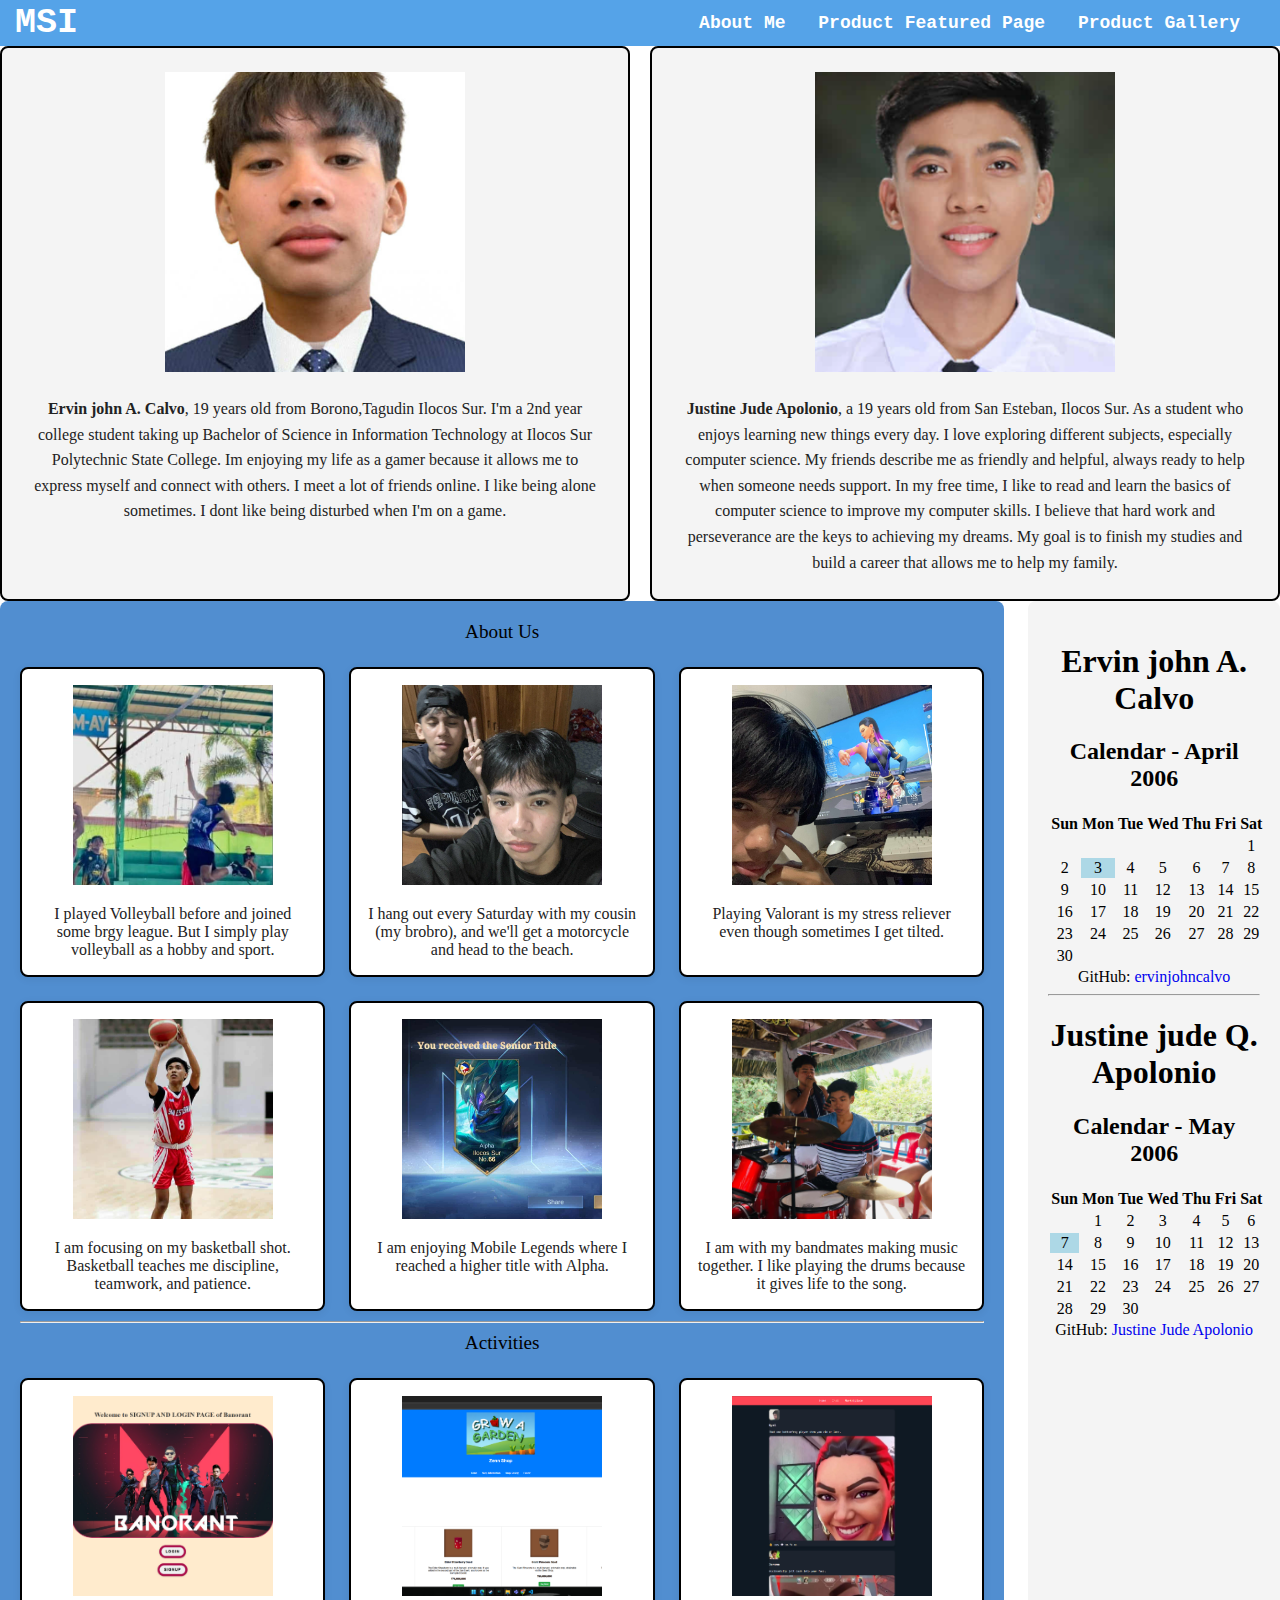
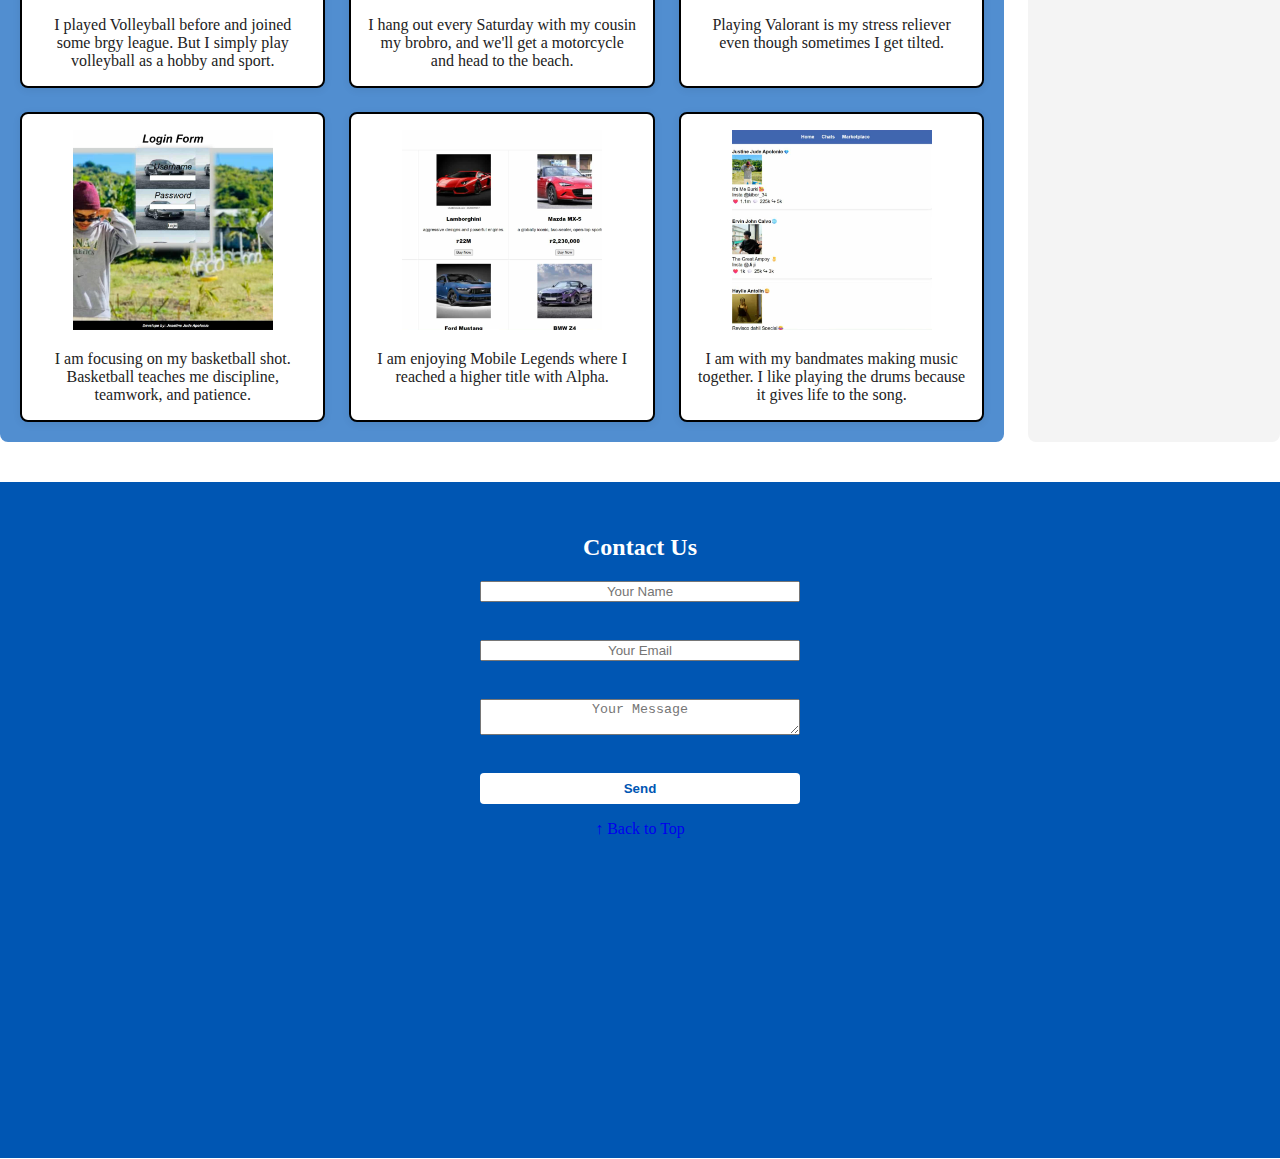
<file: index.html>
<!DOCTYPE html>
<html lang="en">
  <head>
    <meta charset="UTF-8" />
    <meta name="viewport" content="width=device-width, initial-scale=1.0" />
    <link rel="stylesheet" href="css/styles1.css" />
    <link rel="shortcut icon" href="img/fav.png" />
    <script></script>
    <title>Msi</title>
  </head>
  <body>
    <nav class="navbar">
      <div class="navdiv">
        <div class="logo"><a href="#">MSI </a></div>
        <ul>
          <li><a href="index.html">About Me</a></li>
          <li><a href="product_featured.html">Product Featured Page</a></li>
          <li><a href="product_gallery.html">Product Gallery</a></li>
        </ul>
      </div>
      <!--Self Introduction with Portrait-->
    </nav>
    <header class="heroheader">
      <div class="calvo-header">
        <img src="img/calvo.png" alt="calvo" />
        <div class="Aboutme">
          <b>Ervin john A. Calvo</b>, 19 years old from Borono,Tagudin Ilocos
          Sur. I'm a 2nd year college student taking up Bachelor of Science in
          Information Technology at Ilocos Sur Polytechnic State College. Im
          enjoying my life as a gamer because it allows me to express myself and
          connect with others. I meet a lot of friends online. I like being
          alone sometimes. I dont like being disturbed when I'm on a game.
        </div>
      </div>
      <div class="apolonio-header">
        <img src="img/apolonio.png" alt="apolonio" />
        <div class="Aboutme">
          <b>Justine Jude Apolonio</b>, a 19 years old from San Esteban, Ilocos
          Sur. As a student who enjoys learning new things every day. I love
          exploring different subjects, especially computer science. My friends
          describe me as friendly and helpful, always ready to help when someone
          needs support. In my free time, I like to read and learn the basics of
          computer science to improve my computer skills. I believe that hard
          work and perseverance are the keys to achieving my dreams. My goal is
          to finish my studies and build a career that allows me to help my
          family.
        </div>
      </div>
    </header>
    <div class="content">
      <main>
        <div class="Section1">About Us</div>
        <div class="hobbies">
          <div class="hobby-item">
            <img src="img/vball.png" alt="vball" />
            <div class="hobbies-description">
              I played Volleyball before and joined some brgy league. But I
              simply play volleyball as a hobby and sport.
            </div>
          </div>
          <div class="hobby-item">
            <img src="img/brobro.png" alt="brobro" />
            <div class="hobbies-description">
              I hang out every Saturday with my cousin (my brobro), and we'll
              get a motorcycle and head to the beach.
            </div>
          </div>
          <div class="hobby-item">
            <img src="img/valo.png" alt="valorant" />
            <div class="hobbies-description">
              Playing Valorant is my stress reliever even though sometimes I get
              tilted.
            </div>
          </div>
          <div class="hobby-item">
            <img src="img/bball.png" alt="bball" />
            <div class="hobbies-description">
              I am focusing on my basketball shot. Basketball teaches me
              discipline, teamwork, and patience.
            </div>
          </div>
          <div class="hobby-item">
            <img src="img/ML.png" alt="Mobile Legends" />
            <div class="hobbies-description">
              I am enjoying Mobile Legends where I reached a higher title with
              Alpha.
            </div>
          </div>
          <div class="hobby-item">
            <img src="img/drum.png" alt="drum" />
            <div class="hobbies-description">
              I am with my bandmates making music together. I like playing the
              drums because it gives life to the song.
            </div>
          </div>
        </div>
        <hr />
        <!--WebDev Activities-->
        <div class="Section2">Activities</div>
        <div class="hobbies">
          <div class="hobby-item">
            <img src="img/WD1-L2-Calvo.png" alt="WD1-L2-Calvo.png" />
            <div class="hobbies-description">
              I played Volleyball before and joined some brgy league. But I
              simply play volleyball as a hobby and sport.
            </div>
          </div>
          <div class="hobby-item">
            <img src="img/WD1-LQ1-CALVO.png" alt="WD1-LQ1-CALVO.png" />
            <div class="hobbies-description">
              I hang out every Saturday with my cousin my brobro, and we'll get
              a motorcycle and head to the beach.
            </div>
          </div>
          <div class="hobby-item">
            <img src="img/WD1-LQ2-CALVO.png" alt="WD1-LQ2-CALVO.png" />
            <div class="hobbies-description">
              Playing Valorant is my stress reliever even though sometimes I get
              tilted.
            </div>
          </div>
          <div class="hobby-item">
            <img src="img/WD1-L2-Apolonio.png" alt="WD1-L2-Apolonio.png" />
            <div class="hobbies-description">
              I am focusing on my basketball shot. Basketball teaches me
              discipline, teamwork, and patience.
            </div>
          </div>
          <div class="hobby-item">
            <img src="img/WD1-LQ1-apolonio.png" alt="WD1-LQ1-apolonio.png" />
            <div class="hobbies-description">
              I am enjoying Mobile Legends where I reached a higher title with
              Alpha.
            </div>
          </div>
          <div class="hobby-item">
            <img src="img/WD1-LQ2-apolonio.png" alt="WD1-LQ2-apolonio.png" />
            <div class="hobbies-description">
              I am with my bandmates making music together. I like playing the
              drums because it gives life to the song.
            </div>
          </div>
        </div>
      </main>
      <!--Our aside calendar birthdate with Navigation Links to your GitHub Activities in Web Dev1-->
      <aside>
        <div>
          <h1>Ervin john A. Calvo</h1>
          <h2>Calendar - April 2006</h2>
          <table class="calendar">
            <tr>
              <th>Sun</th>
              <th>Mon</th>
              <th>Tue</th>
              <th>Wed</th>
              <th>Thu</th>
              <th>Fri</th>
              <th>Sat</th>
            </tr>
            <tr>
              <td></td>
              <td></td>
              <td></td>
              <td></td>
              <td></td>
              <td></td>
              <td>1</td>
            </tr>
            <tr>
              <td>2</td>
              <td style="background-color: lightblue">3</td>
              <td>4</td>
              <td>5</td>
              <td>6</td>
              <td>7</td>
              <td>8</td>
            </tr>
            <tr>
              <td>9</td>
              <td>10</td>
              <td>11</td>
              <td>12</td>
              <td>13</td>
              <td>14</td>
              <td>15</td>
            </tr>
            <tr>
              <td>16</td>
              <td>17</td>
              <td>18</td>
              <td>19</td>
              <td>20</td>
              <td>21</td>
              <td>22</td>
            </tr>
            <tr>
              <td>23</td>
              <td>24</td>
              <td>25</td>
              <td>26</td>
              <td>27</td>
              <td>28</td>
              <td>29</td>
            </tr>
            <tr>
              <td>30</td>
              <td></td>
              <td></td>
              <td></td>
              <td></td>
              <td></td>
              <td></td>
            </tr>
          </table>
          <div class="GitHub">
            GitHub:
            <a href="https://github.com/ervinjohncalvo">ervinjohncalvo</a>
          </div>
          <hr />
          <h1>Justine jude Q. Apolonio</h1>
          <h2>Calendar - May 2006</h2>
          <table class="calendar">
            <tr>
              <th>Sun</th>
              <th>Mon</th>
              <th>Tue</th>
              <th>Wed</th>
              <th>Thu</th>
              <th>Fri</th>
              <th>Sat</th>
            </tr>
            <tr>
              <td></td>
              <td>1</td>
              <td>2</td>
              <td>3</td>
              <td>4</td>
              <td>5</td>
              <td>6</td>
            </tr>
            <tr>
              <td style="background-color: lightblue">7</td>
              <td>8</td>
              <td>9</td>
              <td>10</td>
              <td>11</td>
              <td>12</td>
              <td>13</td>
            </tr>
            <tr>
              <td>14</td>
              <td>15</td>
              <td>16</td>
              <td>17</td>
              <td>18</td>
              <td>19</td>
              <td>20</td>
            </tr>
            <tr>
              <td>21</td>
              <td>22</td>
              <td>23</td>
              <td>24</td>
              <td>25</td>
              <td>26</td>
              <td>27</td>
            </tr>
            <tr>
              <td>28</td>
              <td>29</td>
              <td>30</td>
              <td></td>
              <td></td>
              <td></td>
              <td></td>
            </tr>
          </table>
          <div class="GitHub">
            GitHub:
            <a href="https://github.com/JJudeApolonio">Justine Jude Apolonio</a>
          </div>
        </div>
      </aside>
    </div>
    <!-- Simple Footer with Contact Form and Back to Top -->
    <footer class="footer">
      <div class="footer-contact">
        <h2>Contact Us</h2>
        <form>
          <input
            type="text"
            name="name"
            placeholder="Your Name"
            required
          /><br />
          <input
            type="email"
            name="email"
            placeholder="Your Email"
            required
          /><br />
          <textarea
            name="message"
            placeholder="Your Message"
            required
          ></textarea
          ><br />
          <button type="submit">Send</button>
        </form>
        <a href="#" class="back-to-top">↑ Back to Top</a>
      </div>
      <!--map of ISPSC-->
      <iframe
        src="https://www.google.com/maps/embed?pb=!1m18!1m12!1m3!1d17445.71742825772!2d120.41957743972853!3d17.194816087001985!2m3!1f0!2f0!3f0!3m2!1i1024!2i768!4f13.1!3m3!1m2!1s0x338e192d89110dc3%3A0x28da40ef527d8001!2sISPSC%20Main%20Campus%20-%20Candon%20City!5e0!3m2!1sen!2sph!4v1758718408339!5m2!1sen!2sph"
        width="400"
        height="300"
        style="border: 0"
        allowfullscreen=""
        loading="lazy"
        referrerpolicy="no-referrer-when-downgrade"
      ></iframe>
    </footer>
  </body>
</html>
</file>
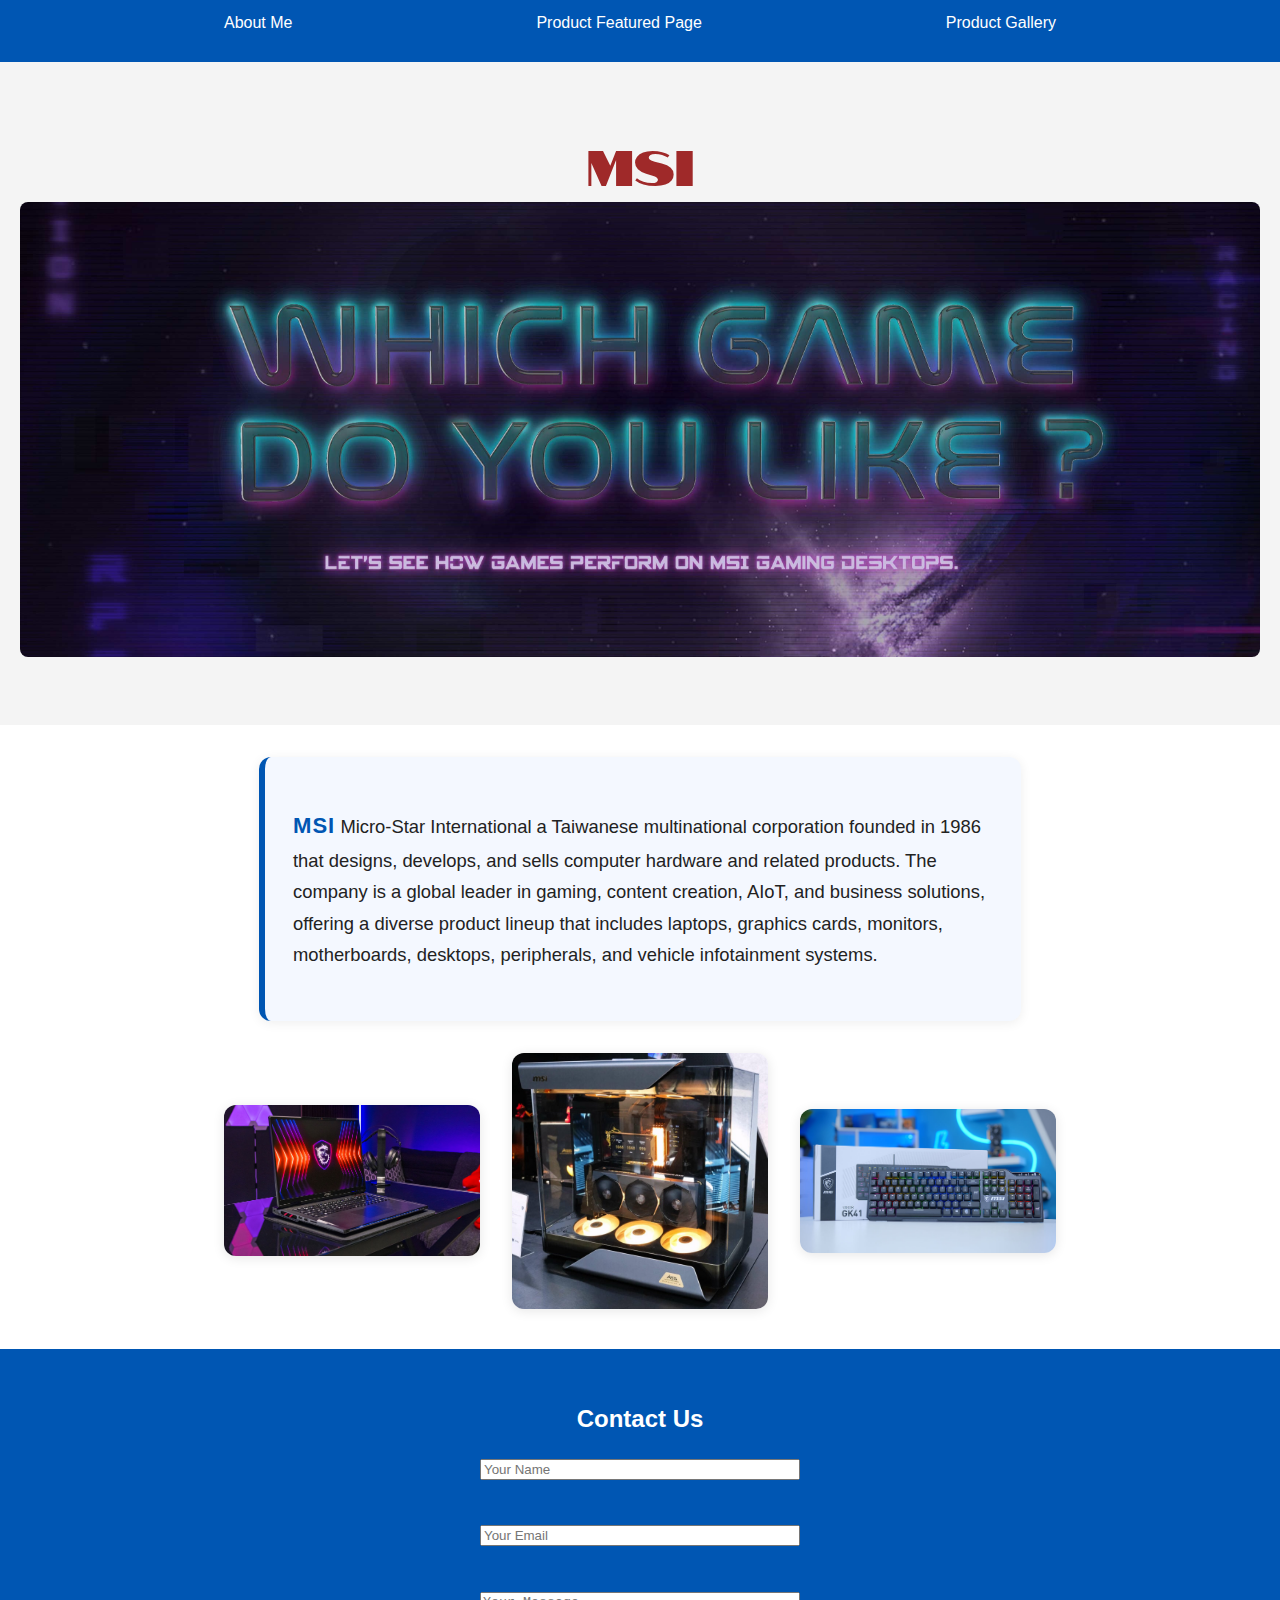
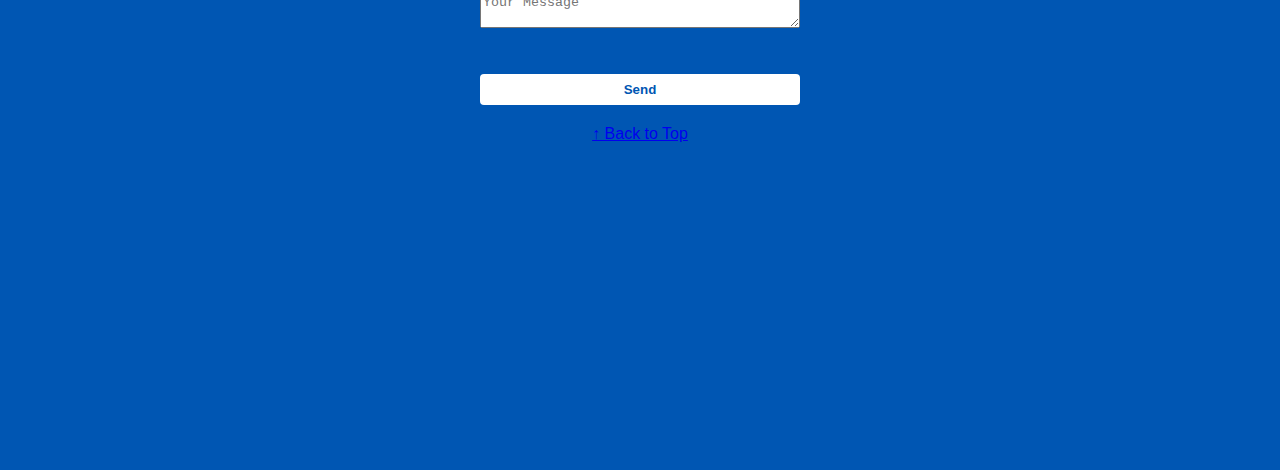
<file: product_featured.html>
<!DOCTYPE html>
<html lang="en">
  <head>
    <meta charset="UTF-8" />
    <meta name="viewport" content="width=device-width, initial-scale=1.0" />
    <link rel="stylesheet" href="css/styles2.css" />
    <link
      href="https://fonts.googleapis.com/css2?family=Notable&family=UnifrakturCook:wght@700&display=swap"
      rel="stylesheet"
    />
    <title>msi</title>
  </head>
  <body>
    <div class="navbar">
      <ul>
        <li><a href="index.html">About Me</a></li>
        <li><a href="product_featured.html">Product Featured Page</a></li>
        <li><a href="product_gallery.html">Product Gallery</a></li>
      </ul>
    </div>
    <div class="hero-section">
      <div class="logo">MSI</div>
      <img src="img/intro.png" alt="intro" />
    </div>
    <div class="about-container">
      <div class="about-text">
        <p>
          <b>MSI</b> Micro-Star International a Taiwanese multinational
          corporation founded in 1986 that designs, develops, and sells computer
          hardware and related products. The company is a global leader in
          gaming, content creation, AIoT, and business solutions, offering a
          diverse product lineup that includes laptops, graphics cards,
          monitors, motherboards, desktops, peripherals, and vehicle
          infotainment systems.
        </p>
      </div>
    </div>
    <div>
      <div class="content">
        <main class="content">
          <div class="gallery">
            <img src="img/featured1.jpg" alt="featured1" />
            <img src="img/featured2.jpg" alt="featured2" />
            <img src="img/featured3.jpg " alt="featured3" />
          </div>
        </main>
      </div>
    </div>
    <footer class="footer">
      <div class="footer-contact">
        <h2>Contact Us</h2>
        <form>
          <input
            type="text"
            name="name"
            placeholder="Your Name"
            required
          /><br />
          <input
            type="email"
            name="email"
            placeholder="Your Email"
            required
          /><br />
          <textarea
            name="message"
            placeholder="Your Message"
            required
          ></textarea
          ><br />
          <button type="submit">Send</button>
        </form>
        <a href="#" class="back-to-top">↑ Back to Top</a>
      </div>
      <!--map of ISPSC-->
      <iframe
        src="https://www.google.com/maps/embed?pb=!1m18!1m12!1m3!1d17445.71742825772!2d120.41957743972853!3d17.194816087001985!2m3!1f0!2f0!3f0!3m2!1i1024!2i768!4f13.1!3m3!1m2!1s0x338e192d89110dc3%3A0x28da40ef527d8001!2sISPSC%20Main%20Campus%20-%20Candon%20City!5e0!3m2!1sen!2sph!4v1758718408339!5m2!1sen!2sph"
        width="400"
        height="300"
        style="border: 0"
        allowfullscreen=""
        loading="lazy"
        referrerpolicy="no-referrer-when-downgrade"
      ></iframe>
    </footer>
  </body>
</html>
</file>
<file: css/styles1.css>
* {
  text-decoration: none;
  text-align: center;
}
body {
  margin: 0%;
  padding: 0%;
}
/**/
.navbar {
  position: sticky;
  top: 0;
  background-color: rgb(85, 163, 232);
  font-family: monospace;
  padding-left: 15px;
  padding-right: 15px;
}
.navdiv {
  display: flex;
  align-items: center;
  justify-content: space-between;
}
/**/
.logo a {
    font-size: 35px;
    font-weight: 600;
    color: white;
}
li {
    list-style: none;
    display: inline-block;
}
li a {
    color: white;
    font-size: 18px;
    font-weight: bold;
    margin-right: 25px;
}
.heroheader {
  display: grid;
  grid-template-columns: repeat(2, 1fr);
  gap: 20px;
  max-width: 100%;
}
/**/
.calvo-header, .apolonio-header {
  background: #f4f4f4;
  border: 2px solid black;  
  border-radius: 8px;
  padding: 24px;
  display: flex;
  flex-direction: column;
  align-items: center;
  text-align: center;
}
/*Our photo*/   
.calvo-header img,
.apolonio-header img {
  width: 300px;
  height: 300px;
  object-fit: cover;
  margin-bottom: 16px;
}   
/*The text for our About me*/
.Aboutme {
  font-size: 1rem;
  color: #222;
  margin-top: 8px;
  margin-bottom: 0;
  line-height: 1.6;
}
.content {
  display: flex;
  width: 100%;
  max-width: 100%;
  margin: 0 auto;
  gap: 24px;
}
/*Our main Section*/
main {
  width: 80%;
  padding: 20px;
  background-color: #518ed0;
  font-size: larger;
  border-radius: 8px;
  box-sizing: border-box;
}
/*Our css on hobbies and Activity*/ 
.hobbies {
  display: grid;
  grid-template-columns: repeat(3, 1fr);
  gap: 24px;
  margin-top: 24px;
}

.hobby-item {
  background: #fff;
  border: 2px solid black;
  border-radius: 8px;
  padding: 16px;
  text-align: center;
  box-shadow: 0 2px 8px rgba(0,0,0,0.07);
  display: flex;
  flex-direction: column;
  align-items: center;
}

.hobby-item img {
  width: 200px;
  height: 200px;
  object-fit: cover;
  margin-bottom: 12px;
}

.hobbies-description {
  color: #222;
  font-size: 1rem;
  margin-top: 8px;
}
/*Our Aside Section*/
aside {
  width: 20%;
  min-width: 180px;
  max-width: 260px;
  padding: 20px;
  background: #f4f4f4;
  border-radius: 8px;
  box-sizing: border-box;
}
/*Our Footer Section*/
.footer {
  background: #0056b3;
  color: #fff;
  text-align: center;
  padding: 32px 0 16px 0;
  margin-top: 40px;
}
.footer-contact form {
  margin: 0 auto 16px auto;
  max-width: 320px;
  display: flex;
  flex-direction: column;
  gap: 10px;
}
.footer-contact button {
  background: #fff;
  color: #0056b3;
  border: none;
  padding: 8px 0;
  border-radius: 4px;
  font-weight: bold;
  cursor: pointer;
}
</file>
<file: css/styles2.css>
body {
  font-family: Arial, sans-serif;
  line-height: 1.6;
  margin: 0;  
  padding: 0;
}
.navbar {
  position: sticky;
  top: 0;
  z-index: 1000;
  background-color: #0056b3;
  width: 100%;
  margin: auto;
  overflow: hidden;
}
.navbar ul {
  display: flex;
  list-style: none;
  justify-content: space-evenly;
  padding: 10px 0;
  margin-top: 0%;
}
.navbar a {
  flex: 1;
  text-align: center;
  text-decoration: none;
  color: #fff;
  padding: 10px 20px;
}
.navbar a:hover {
  background: #003d80;
} 
.hero-section {
  text-align: center;
  padding: 60px 20px;
  background: #f4f4f4;
}
.hero-section img {
  max-width: 100%;
  height: auto;
  border-radius: 8px;
}
.logo {
  font-family: "Notable", sans-serif;
  font-size: 50px;
  font-weight: 400;
  font-style: normal;
  color: rgb(159, 41, 41);
}
.about-container {
  display: flex;
  justify-content: center;
  margin: 32px 0;
}

.about-text {
  background: #f4f8ff;
  border-left: 6px solid #0056b3;
  border-radius: 12px;
  box-shadow: 0 2px 12px rgba(0,0,0,0.07);
  padding: 32px 28px;
  max-width: 700px;
  font-size: 1.15rem;
  color: #222;
  font-family: 'Segoe UI', Arial, sans-serif;
  line-height: 1.7;
  transition: box-shadow 0.2s;
}

.about-text b {
  color: #0056b3;
  font-size: 1.2em;
  letter-spacing: 1px;
}

.about-text:hover {
  box-shadow: 0 4px 24px rgba(0,86,179,0.12);
}
.gallery {
  display: flex;
  justify-content: center;
  align-items: center;
  gap: 32px;
  margin: 32px 0;
}

.gallery img {
  width: 20%;
  height: 20%;
  object-fit: cover;
  border-radius: 12px;
  box-shadow: 0 2px 12px rgba(0,0,0,0.10);
  transition: transform 0.2s;
}

.gallery img:hover {
  transform: scale(1.05);
} 

/*Our Footer Section*/
.footer {
  background: #0056b3;
  color: #fff;
  text-align: center;
  padding: 32px 0 16px 0;
  margin-top: 40px;
}
.footer-contact form {
  margin: 0 auto 16px auto;
  max-width: 320px;
  display: flex;
  flex-direction: column;
  gap: 10px;
}
.footer-contact button {
  background: #fff;
  color: #0056b3;
  border: none;
  padding: 8px 0;
  border-radius: 4px;
  font-weight: bold;
  cursor: pointer;
}
</file>
